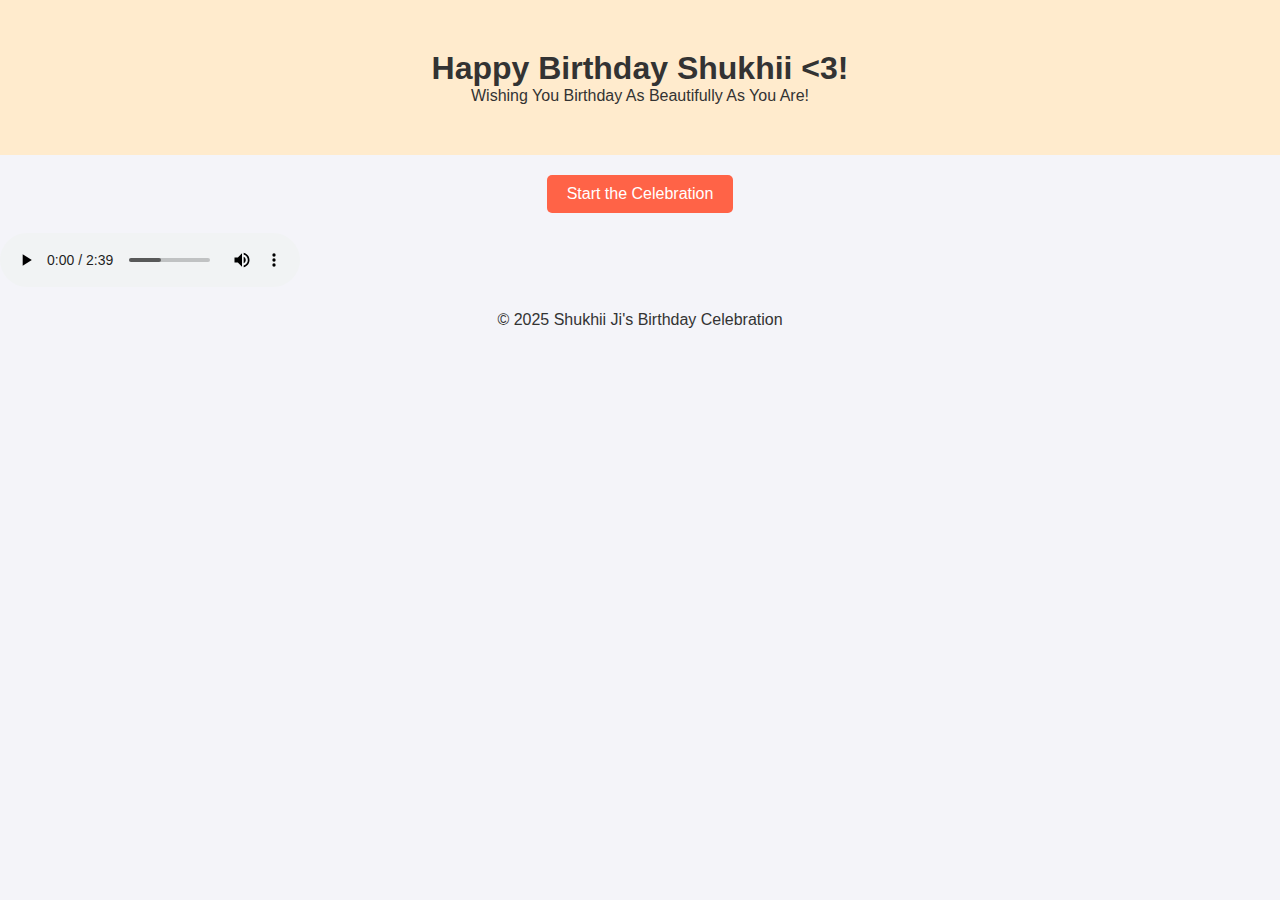
<file: index.html>
<!DOCTYPE html>
<html lang="en">
<head>
    <meta charset="UTF-8">
    <meta name="viewport" content="width=device-width, initial-scale=1.0">
    <title>Happy Birthday Shukhii Ji</title>
    <link rel="stylesheet" href="styles.css">
</head>
<body class="page-home">
    <header>
        <h1>Happy Birthday Shukhii <3!</h1>
        <p>Wishing You Birthday As Beautifully As You Are!</p>
    </header>
<iframe src="music.html" style="display: none;"></iframe>
    <section class="intro">
        <button onclick="window.location.href='cake-cutting.html'">Start the Celebration</button>
        <audio controls autoplay loop>
            <source src="birthday-music.mp3" type="audio/mp3">
            Your browser does not support the audio element.
        </audio>
    </section>

    <footer>
        <p>&copy; 2025 Shukhii Ji's Birthday Celebration</p>
    </footer>
</body>
</html>
</file>
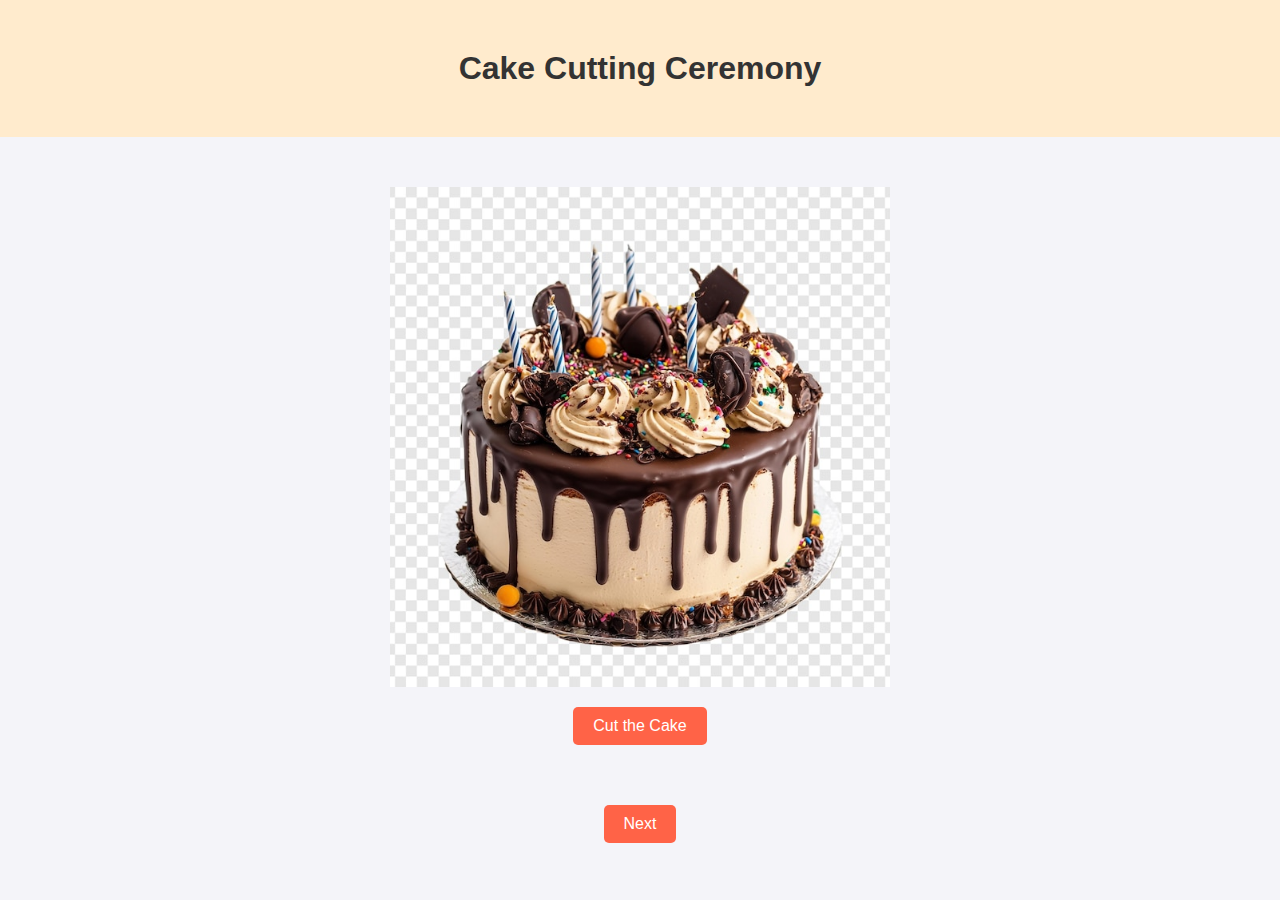
<file: cake-cutting.html>
<!DOCTYPE html>
<html lang="en">
<head>
    <meta charset="UTF-8">
    <meta name="viewport" content="width=device-width, initial-scale=1.0">
    <title>Cake Cutting Ceremony</title>
    <link rel="stylesheet" href="styles.css">
</head>
<body class="page-cake-cutting">
    <header>
        <h1>Cake Cutting Ceremony</h1>
    </header>
<iframe src="music.html" style="display: none;"></iframe>
    <section class="cake">
        <img src="cake.jpg" alt="Birthday Cake" class="responsive-img" id="cake-img">
        <button onclick="cutCake()">Cut the Cake</button>
        <p id="celebration-message" style="display:none;">Happiest Birthday To Sabse Pyaari Girl In Whole Duniya!</p>
    </section>

    <footer>
        <button onclick="window.location.href='messages.html'">Next</button>
    </footer>

    <script>
        function cutCake() {
            document.getElementById('celebration-message').style.display = 'block';
            document.getElementById('cake-img').src = "cake-cut.jpg"; // Replace with a photo of the cake being cut
        }
    </script>
</body>
</html>
</file>
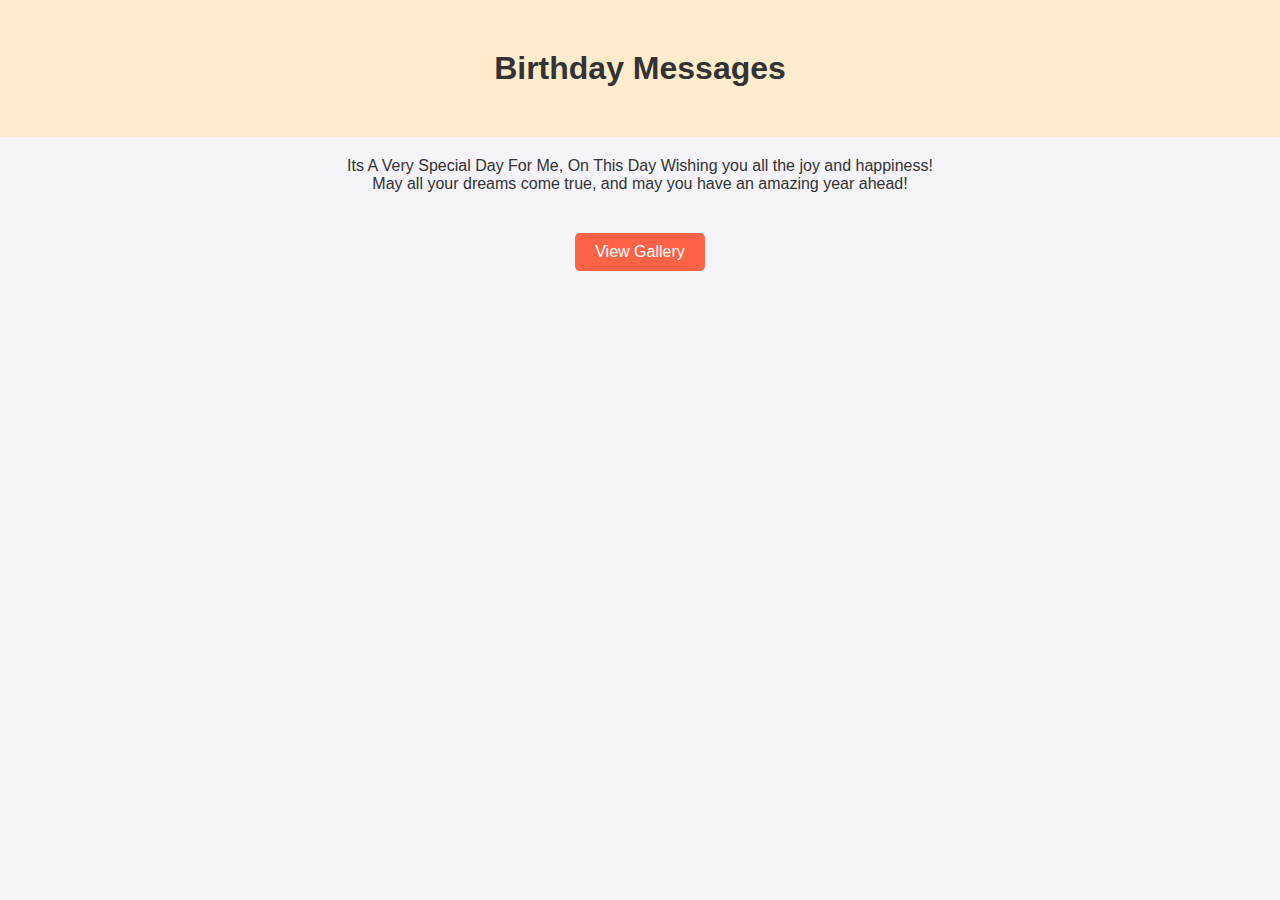
<file: messages.html>
<!DOCTYPE html>
<html lang="en">
<head>
    <meta charset="UTF-8">
    <meta name="viewport" content="width=device-width, initial-scale=1.0">
    <title>Birthday Messages</title>
    <link rel="stylesheet" href="styles.css">
</head>
<body class="page-messages">
    <header>
        <h1>Birthday Messages</h1>
    </header>
<iframe src="music.html" style="display: none;"></iframe>
    <section class="messages">
        <p>Its A Very Special Day For Me, On This Day Wishing you all the joy and happiness!</p>
        <p>May all your dreams come true, and may you have an amazing year ahead!</p>
    </section>

    <footer>
        <button onclick="window.location.href='gallery.html'">View Gallery</button>
    </footer>
</body>
</html>
</file>
<file: styles.css>
* {
    margin: 0;
    padding: 0;
    box-sizing: border-box;
}

body {
    font-family: 'Arial', sans-serif;
    background-color: #f4f4f9;
    color: #333;
}

h1, p {
    text-align: center;
}

.responsive-img {
    width: 100%;
    height: auto;
    max-width: 500px;
    margin: 0 auto;
    display: block;
}

button {
    display: block;
    margin: 20px auto;
    padding: 10px 20px;
    background-color: #ff6347;
    color: white;
    border: none;
    cursor: pointer;
    font-size: 16px;
    border-radius: 5px;
}

button:hover {
    background-color: #ff4500;
}

footer {
    text-align: center;
    padding: 20px 0;
}

header {
    background-color: #ffebcd;
    padding: 50px 0;
}

section.intro {
    margin-top: 20px;
}

.cake {
    margin-top: 50px;
}

.messages {
    margin-top: 20px;
}

.gallery {
    display: grid;
    grid-template-columns: repeat(auto-fill, minmax(300px, 1fr));
    gap: 15px;
    padding: 20px;
}
</file>
